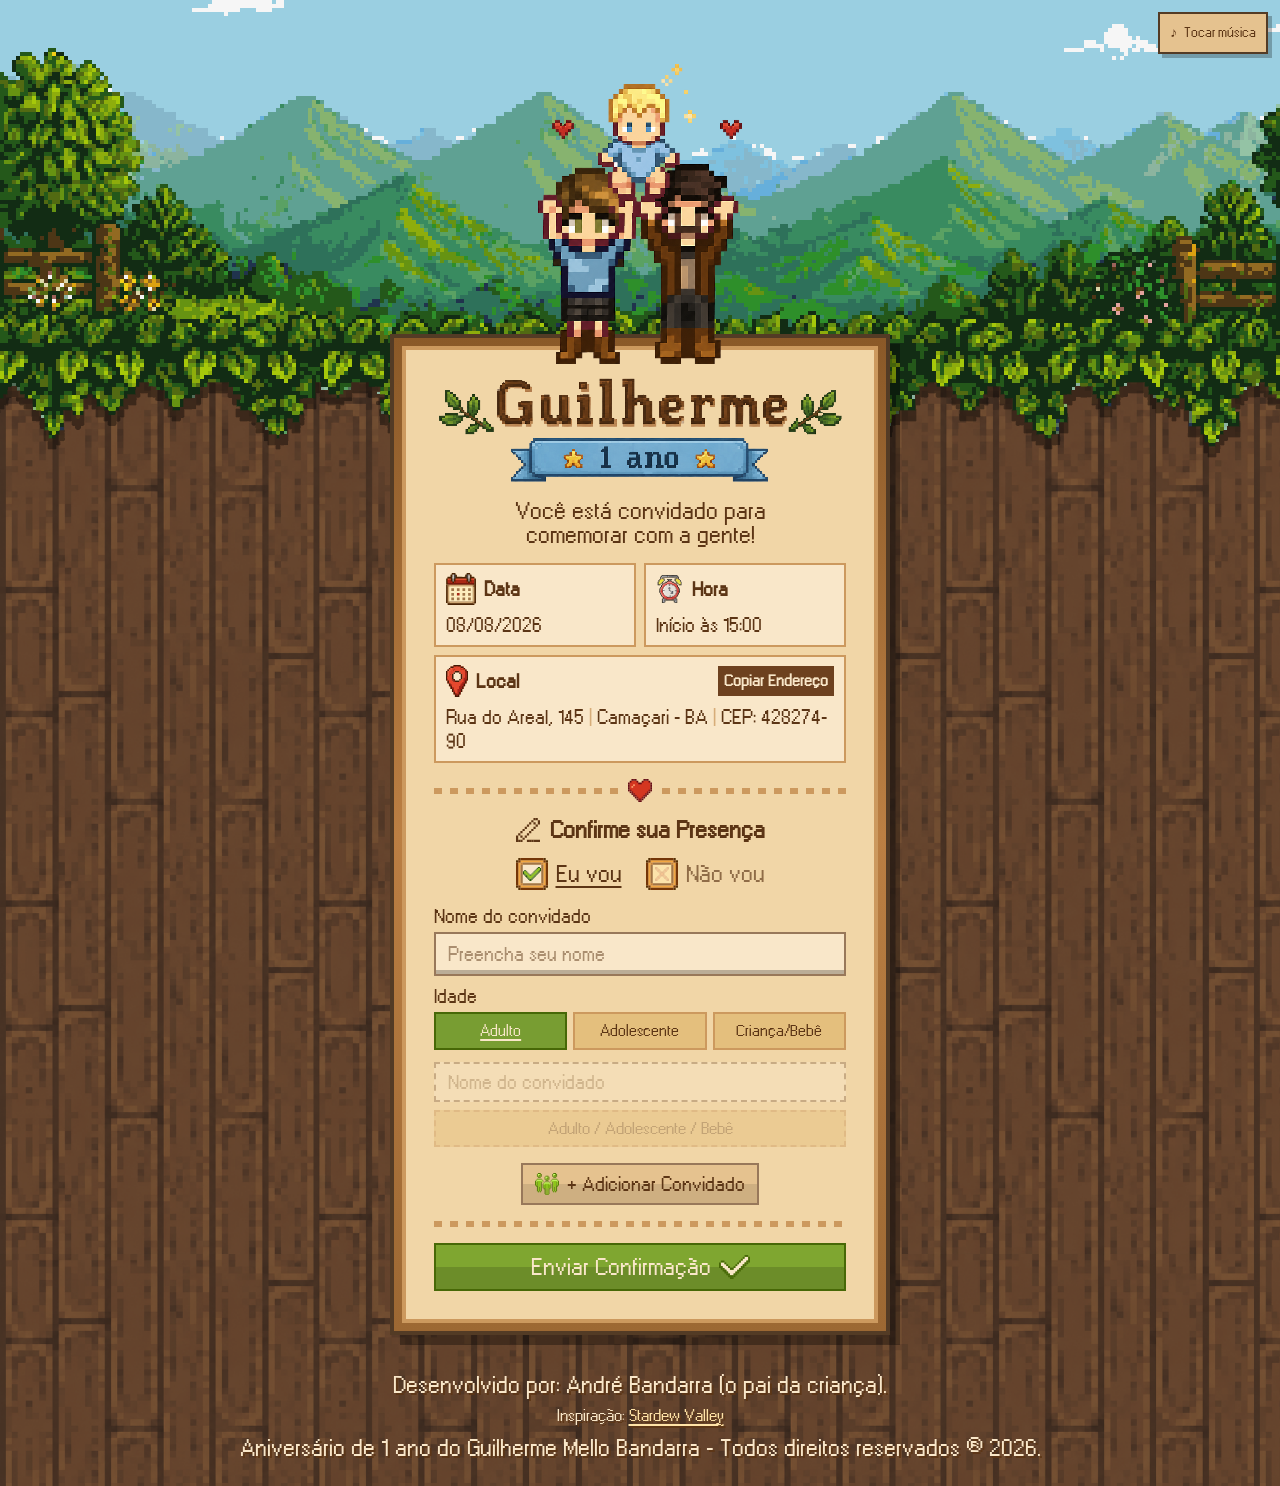
<file: index.html>
<!doctype html>
<html lang="pt-BR">
  <head>
    <meta charset="UTF-8" />
    <meta name="viewport" content="width=device-width, initial-scale=1.0" />
    <title>Convite Guilherme - 1 ano</title>
    <link rel="icon" type="image/webp" href="assets/images/favicon.webp" />
    <link rel="icon" type="image/png" href="assets/images/favicon.png" />
    <link rel="preload" href="assets/fonts/windows-regular.woff2" as="font" type="font/woff2" crossorigin />
    <link rel="preload" href="assets/fonts/thin-sans.woff2" as="font" type="font/woff2" crossorigin />
    <link rel="stylesheet" href="styles.css" />
    <script src="script.js" defer></script>
  </head>
  <body>
    <div class="page">
      <div class="sky-scene" aria-hidden="true"></div>

      <main class="experience" aria-labelledby="invite-title">
        <button class="audio-toggle" type="button" id="audioToggle" aria-pressed="false">
          <span aria-hidden="true">♪</span>
          <span id="audioLabel">Tocar música</span>
        </button>
        <audio id="backgroundAudio" src="assets/audio/background.mp3" loop preload="auto" autoplay></audio>
        <div class="toast" id="toast" role="status" aria-live="polite" aria-atomic="true"></div>

        <section class="card-stage" aria-label="Convite de aniversário">
          <div class="family-art" aria-hidden="true">
            <picture>
              <source srcset="assets/images/family-top.webp" type="image/webp" />
              <img src="assets/images/family-top.png" alt="" width="1254" height="1254" fetchpriority="high" decoding="async" />
            </picture>
          </div>

          <article class="invite-frame">
            <div class="paper">
              <h1 id="invite-title" class="sr-only">Convite de aniversário de 1 ano do Guilherme</h1>

              <div class="title-art" aria-hidden="true">
                <picture>
                  <source srcset="assets/images/title-guilherme.webp" type="image/webp" />
                  <img src="assets/images/title-guilherme.png" alt="" width="2172" height="724" fetchpriority="high" decoding="async" />
                </picture>
              </div>

              <p class="intro">
                Você está convidado para<br />
                comemorar com a gente!
              </p>

              <section class="party-info" aria-label="Informações da festa">
                <div class="info-box date-box">
                  <div class="info-heading">
                    <img class="info-icon" src="assets/images/icon-calendar.svg" alt="" aria-hidden="true" />
                    <span>Data</span>
                  </div>
                  <p>08/08/2026</p>
                </div>

                <div class="info-box time-box">
                  <div class="info-heading">
                    <img class="info-icon time-icon" src="assets/images/icon-time.svg" alt="" aria-hidden="true" />
                    <span>Hora</span>
                  </div>
                  <p>Início às 15:00</p>
                </div>

                <div class="info-box location-box">
                  <div class="info-heading">
                    <img class="info-icon location-icon" src="assets/images/icon-location.svg" alt="" aria-hidden="true" />
                    <span>Local</span>
                    <button class="copy-button" type="button" id="copyAddress">Copiar Endereço</button>
                  </div>
                  <p id="partyAddress">Rua do Areal, 145 <span>|</span> Camaçari - BA <span>|</span> CEP: 428274-90</p>
                </div>
              </section>

              <div class="ornament" aria-hidden="true">
                <img src="assets/images/divider-line.svg" alt="" />
                <img class="heart" src="assets/images/heart.svg" alt="" />
                <img src="assets/images/divider-line.svg" alt="" />
              </div>

              <form class="rsvp-form" id="rsvpForm" novalidate>
                <div class="form-title">
                  <img src="assets/images/icon-pencil.svg" alt="" aria-hidden="true" />
                  <h2>Confirme sua Presença</h2>
                </div>

                <fieldset class="status-field reservation-status">
                  <legend>Status da reserva</legend>
                  <div class="status-row" role="radiogroup" aria-label="Status de presença da reserva">
                    <label class="status-option">
                      <input type="radio" name="reservation-status" value="confirmado" checked />
                      <span class="status-art" aria-hidden="true">
                        <img class="status-box" src="assets/images/checkbox-yes.svg" alt="" />
                        <img class="status-mark check" src="assets/images/check-mark.svg" alt="" />
                      </span>
                      <span>Eu vou</span>
                    </label>
                    <label class="status-option">
                      <input type="radio" name="reservation-status" value="nao_vou" />
                      <span class="status-art" aria-hidden="true">
                        <img class="status-box" src="assets/images/checkbox-no.svg" alt="" />
                        <img class="status-mark close" src="assets/images/close-mark.svg" alt="" />
                      </span>
                      <span>Não vou</span>
                    </label>
                  </div>
                  <div class="field-error" id="reservationStatusError" aria-live="polite"></div>
                </fieldset>

                <div class="guest-list" id="guestList"></div>

                <button class="add-guest" type="button" id="addGuest">
                  <img src="assets/images/icon-add-guests.svg" alt="" aria-hidden="true" />
                  <span>+ Adicionar Convidado</span>
                </button>

                <div class="form-message" id="formMessage" aria-live="polite"></div>

                <div class="submit-lines" aria-hidden="true">
                  <img src="assets/images/divider-line-wide.svg" alt="" />
                </div>

                <button class="submit-button" type="submit" id="submitButton">
                  <span id="submitLabel">Enviar Confirmação</span>
                  <img src="assets/images/submit-check.svg" alt="" aria-hidden="true" />
                </button>
              </form>
            </div>
          </article>
        </section>

        <footer class="footer">
          <p>
            Desenvolvido por: André Bandarra (o pai da criança).
            <small>
              Inspiração:
              <a href="https://stardewvalley.net/" target="_blank" rel="noopener noreferrer">Stardew Valley</a>
            </small>
          </p>
          <p>Aniversário de 1 ano do Guilherme Mello Bandarra - Todos direitos reservados ® 2026.</p>
        </footer>
      </main>
    </div>
  </body>
</html>
</file>
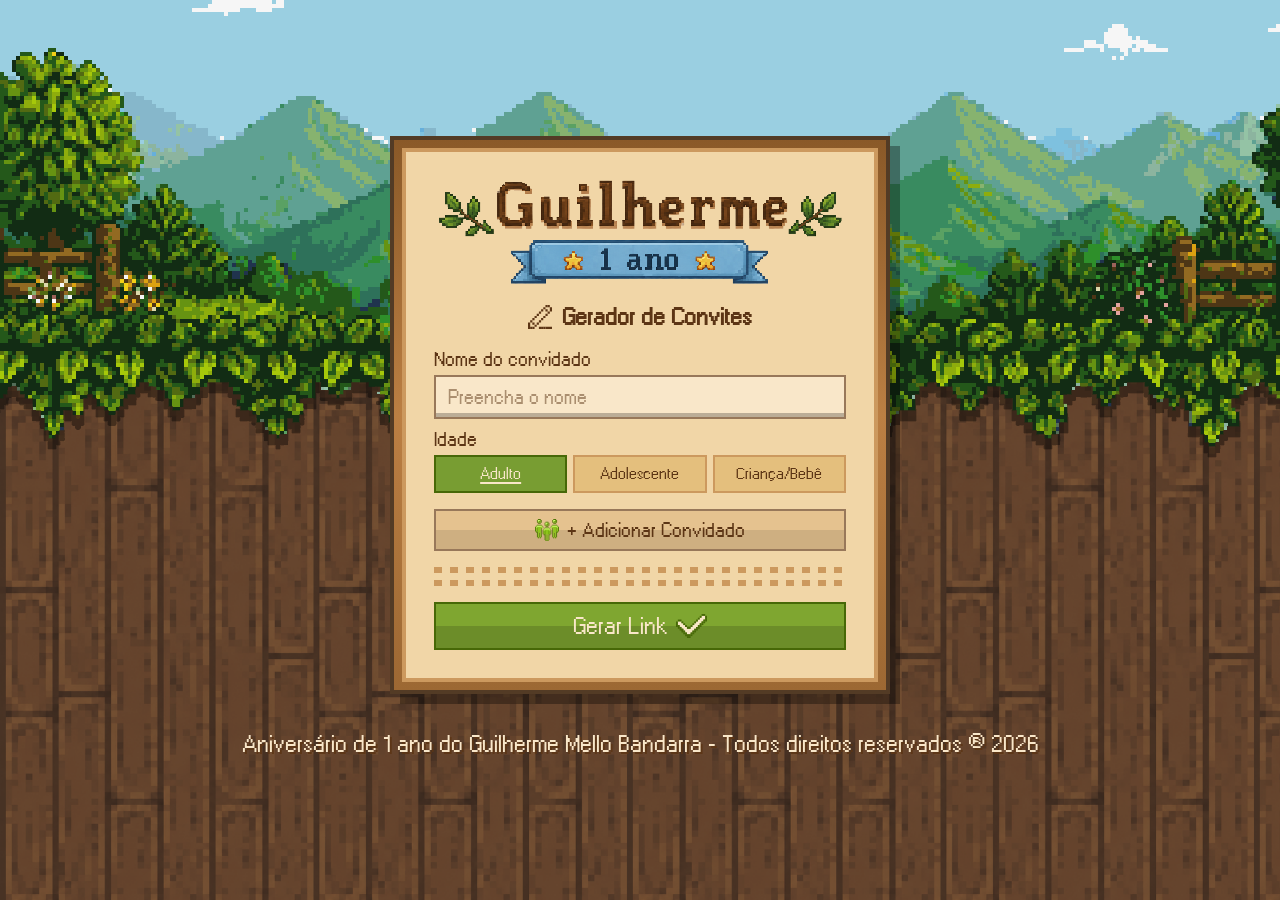
<file: gerador.html>
<!doctype html>
<html lang="pt-BR">
  <head>
    <meta charset="UTF-8" />
    <meta name="viewport" content="width=device-width, initial-scale=1.0" />
    <title>Gerador de convites - Guilherme</title>
    <link rel="icon" type="image/webp" href="assets/images/favicon.webp" />
    <link rel="icon" type="image/png" href="assets/images/favicon.png" />
    <link rel="preload" href="assets/fonts/windows-regular.woff2" as="font" type="font/woff2" crossorigin />
    <link rel="preload" href="assets/fonts/thin-sans.woff2" as="font" type="font/woff2" crossorigin />
    <link rel="stylesheet" href="styles.css" />
    <script src="generator.js" defer></script>
  </head>
  <body>
    <div class="page">
      <div class="sky-scene" aria-hidden="true"></div>

      <main class="experience tool-experience" aria-labelledby="generator-title">
        <div class="toast" id="toast" role="status" aria-live="polite" aria-atomic="true"></div>

        <section class="tool-stage" aria-label="Gerador de convites">
          <article class="invite-frame">
            <div class="paper tool-paper">
              <div class="title-art" aria-hidden="true">
                <picture>
                  <source srcset="assets/images/title-guilherme.webp" type="image/webp" />
                  <img src="assets/images/title-guilherme.png" alt="" width="2172" height="724" fetchpriority="high" decoding="async" />
                </picture>
              </div>

              <div class="form-title">
                <img src="assets/images/icon-pencil.svg" alt="" aria-hidden="true" />
                <h1 id="generator-title">Gerador de Convites</h1>
              </div>

              <form class="generator-form" id="generatorForm" novalidate>
                <div class="generator-list" id="generatorList"></div>

                <button class="add-guest" type="button" id="addGeneratorGuest">
                  <img src="assets/images/icon-add-guests.svg" alt="" aria-hidden="true" />
                  <span>+ Adicionar Convidado</span>
                </button>

                <div class="form-message" id="generatorMessage" aria-live="polite"></div>

                <div class="submit-lines" aria-hidden="true">
                  <img src="assets/images/divider-line-wide.svg" alt="" />
                  <img src="assets/images/divider-line-wide.svg" alt="" />
                </div>

                <button class="submit-button" type="submit">
                  <span>Gerar Link</span>
                  <img src="assets/images/submit-check.svg" alt="" aria-hidden="true" />
                </button>
              </form>

              <section class="generated-link" id="generatedLinkPanel" aria-label="Link gerado" hidden>
                <label for="generatedLink">Link de compartilhamento</label>
                <textarea id="generatedLink" readonly rows="4"></textarea>
                <div class="generator-actions">
                  <button class="copy-button copy-link-button" type="button" id="copyGeneratedLink">Copiar Link</button>
                  <a class="visit-link" id="openGeneratedLink" href="index.html">Abrir Convite</a>
                </div>
              </section>
            </div>
          </article>
        </section>

        <footer class="footer">
          Aniversário de 1 ano do Guilherme Mello Bandarra - Todos direitos reservados ® 2026
        </footer>
      </main>
    </div>
  </body>
</html>
</file>
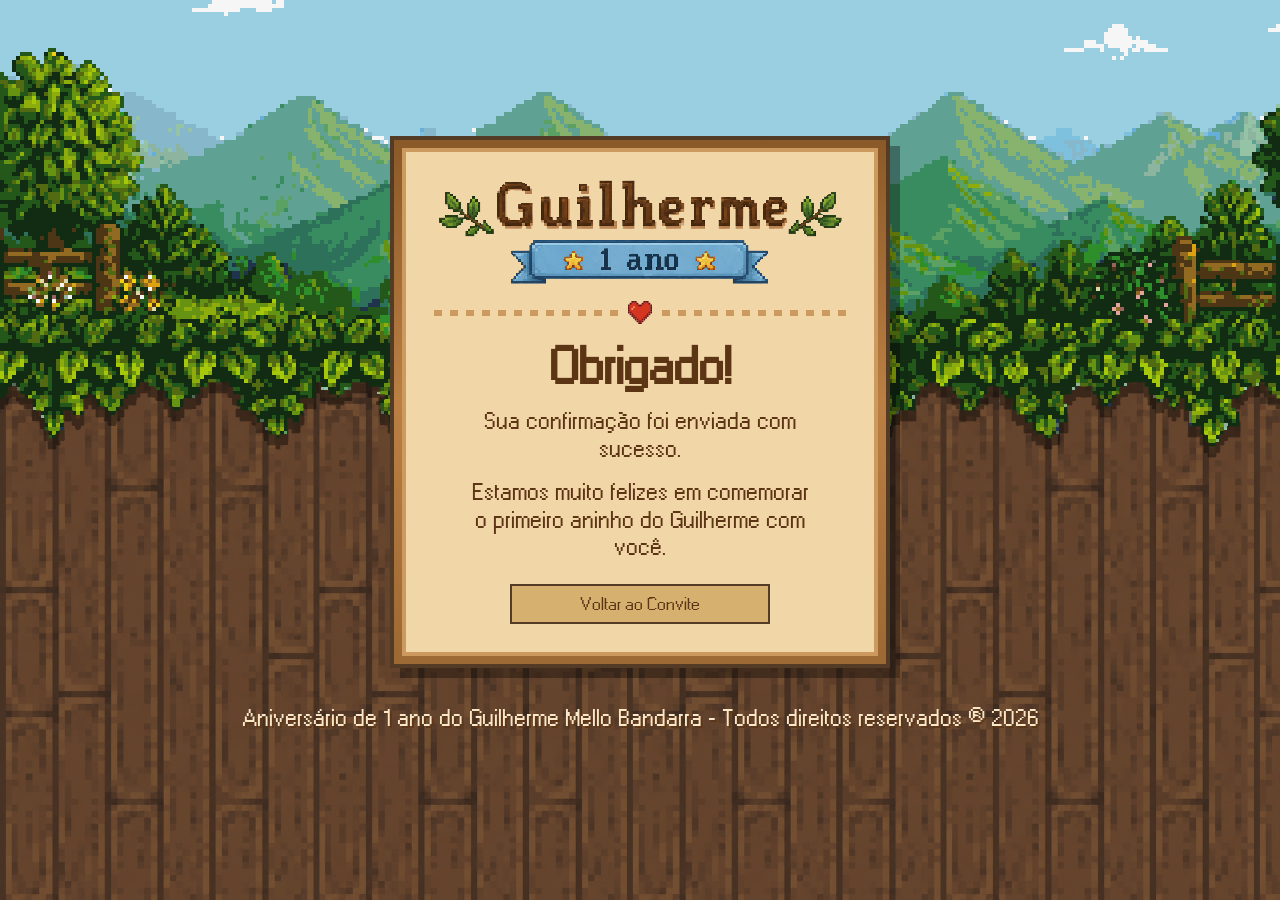
<file: obrigado.html>
<!doctype html>
<html lang="pt-BR">
  <head>
    <meta charset="UTF-8" />
    <meta name="viewport" content="width=device-width, initial-scale=1.0" />
    <title>Obrigado - Convite Guilherme</title>
    <link rel="icon" type="image/webp" href="assets/images/favicon.webp" />
    <link rel="icon" type="image/png" href="assets/images/favicon.png" />
    <link rel="preload" href="assets/fonts/windows-regular.woff2" as="font" type="font/woff2" crossorigin />
    <link rel="preload" href="assets/fonts/thin-sans.woff2" as="font" type="font/woff2" crossorigin />
    <link rel="stylesheet" href="styles.css" />
  </head>
  <body>
    <div class="page">
      <div class="sky-scene" aria-hidden="true"></div>

      <main class="experience tool-experience" aria-labelledby="thanks-title">
        <section class="tool-stage" aria-label="Confirmação enviada">
          <article class="invite-frame">
            <div class="paper thanks-paper">
              <div class="title-art" aria-hidden="true">
                <picture>
                  <source srcset="assets/images/title-guilherme.webp" type="image/webp" />
                  <img src="assets/images/title-guilherme.png" alt="" width="2172" height="724" fetchpriority="high" decoding="async" />
                </picture>
              </div>

              <div class="ornament" aria-hidden="true">
                <img src="assets/images/divider-line.svg" alt="" />
                <img class="heart" src="assets/images/heart.svg" alt="" />
                <img src="assets/images/divider-line.svg" alt="" />
              </div>

              <h1 id="thanks-title" class="thanks-title">Obrigado!</h1>
              <p class="thanks-copy">Sua confirmação foi enviada com sucesso.</p>
              <p class="thanks-copy">Estamos muito felizes em comemorar o primeiro aninho do Guilherme com você.</p>

              <a class="visit-link back-link" href="index.html">Voltar ao Convite</a>
            </div>
          </article>
        </section>

        <footer class="footer">
          Aniversário de 1 ano do Guilherme Mello Bandarra - Todos direitos reservados ® 2026
        </footer>
      </main>
    </div>
  </body>
</html>
</file>
<file: styles.css>
@font-face {
  font-family: "Windows";
  src: url("assets/fonts/windows-regular.woff2") format("woff2");
  font-display: swap;
  font-style: normal;
  font-weight: 400;
}

@font-face {
  font-family: "Thin Sans";
  src: url("assets/fonts/thin-sans.woff2") format("woff2");
  font-display: swap;
  font-style: normal;
  font-weight: 400;
}

:root {
  --wood-dark: #533b25;
  --wood-mid: #8a5928;
  --wood-light: #bb7f43;
  --paper: #f1d6a7;
  --paper-soft: #f9e7c9;
  --ink: #5c3515;
  --line: #cc995e;
  --input-border: #98785a;
  --green-top: #7fa630;
  --green-bottom: #6c8d29;
  --green-border: #476807;
  --font-pixel: "Windows", "Thin Sans", "Courier New", monospace;
  --font-thin: "Thin Sans", "Windows", "Courier New", monospace;
  --mobile-width: min(calc(100vw - 14px), 500px);
}

* {
  box-sizing: border-box;
}

html {
  min-width: 320px;
  overflow-x: hidden;
}

body {
  margin: 0;
  min-width: 320px;
  min-height: 100svh;
  overflow-x: hidden;
  color: var(--ink);
  font-family: var(--font-pixel);
  background: #5c3515 url("assets/images/bg-tile.png") top left / 627px 627px repeat;
  background: #5c3515 image-set(
    url("assets/images/bg-tile.webp") type("image/webp"),
    url("assets/images/bg-tile.png") type("image/png")
  ) top left / 627px 627px repeat;
  -webkit-font-smoothing: none;
  font-smooth: never;
}

button,
input,
textarea {
  font: inherit;
}

button {
  color: inherit;
  cursor: pointer;
  transition: transform 120ms steps(2, end), filter 120ms steps(2, end), background-color 120ms steps(2, end);
}

button:disabled {
  cursor: not-allowed;
}

img {
  display: block;
  max-width: 100%;
}

a {
  color: inherit;
}

.page {
  position: relative;
  min-height: 100svh;
  overflow-x: clip;
}

.sky-scene {
  position: fixed;
  top: 0;
  left: 50%;
  z-index: 0;
  width: 1672px;
  height: 702px;
  max-height: 55svh;
  transform: translateX(-50%);
  background: url("assets/images/bg-top.png") bottom center / cover no-repeat;
  background: image-set(
    url("assets/images/bg-top.webp") type("image/webp"),
    url("assets/images/bg-top.png") type("image/png")
  ) bottom center / cover no-repeat;
  image-rendering: pixelated;
  pointer-events: none;
}

.experience {
  position: relative;
  z-index: 1;
  display: flex;
  min-height: 100svh;
  flex-direction: column;
  align-items: center;
  padding: 24px 12px 24px;
}

.audio-toggle {
  position: absolute;
  top: 12px;
  right: 12px;
  z-index: 10;
  display: inline-flex;
  min-height: 42px;
  align-items: center;
  justify-content: center;
  gap: 6px;
  border: 2px solid var(--wood-dark);
  border-radius: 0;
  padding: 8px 10px;
  background: #e5c28f;
  box-shadow: 4px 4px 0 rgba(0, 0, 0, 0.25);
  color: var(--ink);
  font-size: 14px;
  line-height: 1;
}

.audio-toggle[aria-pressed="true"] {
  background: #e5c28f;
}

.toast {
  position: fixed;
  right: 16px;
  bottom: 16px;
  z-index: 30;
  max-width: min(320px, calc(100vw - 32px));
  border: 2px solid var(--line);
  padding: 10px 12px;
  background: var(--ink);
  box-shadow: 4px 4px 0 rgba(0, 0, 0, 0.28);
  color: var(--paper-soft);
  font-size: 16px;
  line-height: 1.15;
  opacity: 0;
  pointer-events: none;
  transform: translateY(8px);
  transition: opacity 160ms steps(2, end), transform 160ms steps(2, end);
}

.toast.is-visible {
  opacity: 1;
  transform: translateY(0);
}

.card-stage {
  position: relative;
  width: var(--mobile-width);
  padding-top: clamp(205px, 54vw, 270px);
  margin-top: clamp(36px, 5vw, 64px);
}

.family-art {
  position: absolute;
  top: 0;
  left: 50%;
  z-index: 4;
  width: 40.8%;
  min-width: 142px;
  max-width: 204px;
  aspect-ratio: 204 / 300;
  transform: translateX(-50%);
  overflow: hidden;
  pointer-events: none;
}

.family-art img {
  position: absolute;
  top: -16.94%;
  left: -52.64%;
  width: 200.64%;
  height: 136.16%;
  max-width: none;
  image-rendering: pixelated;
}

.family-art picture,
.title-art picture {
  display: contents;
}

.invite-frame {
  position: relative;
  z-index: 2;
  width: 100%;
  border: 4px solid var(--wood-dark);
  background: linear-gradient(180deg, var(--wood-mid) 0%, var(--wood-light) 50%, #9c6833 100%);
  box-shadow: 10px 10px 0 rgba(0, 0, 0, 0.33);
  padding: clamp(7px, 1.8vw, 8px);
}

.paper {
  display: flex;
  flex-direction: column;
  align-items: center;
  gap: clamp(12px, 3.2vw, 16px);
  overflow: hidden;
  width: 100%;
  border: 4px solid var(--line);
  background: var(--paper);
  padding: clamp(16px, 5.6vw, 28px);
}

.title-art {
  position: relative;
  width: min(100%, 403px);
  aspect-ratio: 403 / 105;
  overflow: hidden;
  flex: 0 0 auto;
}

.title-art img {
  position: absolute;
  top: -27.2%;
  left: -9.43%;
  width: 118.37%;
  height: 151.46%;
  max-width: none;
  image-rendering: pixelated;
}

.intro {
  width: min(100%, 392px);
  margin: 0;
  color: var(--ink);
  font-size: clamp(18px, 4.8vw, 24px);
  line-height: 1;
  text-align: center;
}

.party-info {
  display: grid;
  width: 100%;
  grid-template-columns: repeat(2, minmax(0, 1fr));
  gap: 8px;
}

.info-box {
  min-width: 0;
  border: 2px solid var(--line);
  background: var(--paper-soft);
  padding: 8px 10px;
}

.info-heading {
  display: flex;
  align-items: center;
  gap: 8px;
  min-width: 0;
  color: var(--ink);
  font-size: clamp(15px, 4.3vw, 20px);
  font-weight: 700;
  line-height: 1;
}

.info-icon {
  flex: 0 0 auto;
  width: 30px;
  height: 32px;
  image-rendering: pixelated;
}

.location-icon {
  width: 22px;
}

.time-icon {
  width: 28px;
}

.info-box p {
  margin: 8px 0 0;
  color: var(--ink);
  font-size: clamp(14px, 4vw, 20px);
  line-height: 1.2;
}

.location-box {
  grid-column: 1 / -1;
}

.location-box .info-heading span:first-of-type {
  flex: 1;
}

.location-box p span {
  color: #d7ad79;
}

.copy-button {
  min-height: 30px;
  border: 0;
  border-radius: 0;
  padding: 4px 6px;
  background: #6d411f;
  color: var(--paper-soft);
  font-size: clamp(10px, 3.4vw, 16px);
  line-height: 1;
  white-space: nowrap;
}

.field-error:empty,
.form-message:empty {
  display: none;
}

.ornament {
  display: grid;
  width: 100%;
  grid-template-columns: minmax(0, 1fr) auto minmax(0, 1fr);
  align-items: center;
  gap: 10px;
}

.ornament img:not(.heart),
.submit-lines img {
  width: 100%;
  height: 6px;
  object-fit: fill;
  image-rendering: pixelated;
}

.heart {
  width: 24px;
  height: 23px;
  image-rendering: pixelated;
}

.rsvp-form {
  display: flex;
  width: 100%;
  flex-direction: column;
  align-items: center;
  gap: clamp(12px, 3.2vw, 16px);
}

.form-title {
  display: flex;
  align-items: center;
  justify-content: center;
  gap: 10px;
}

.form-title img {
  width: 24px;
  height: 24px;
}

.form-title h1,
.form-title h2 {
  margin: 0;
  font-size: clamp(18px, 5.2vw, 24px);
  line-height: 1;
  text-align: center;
}

.guest-list {
  display: flex;
  width: 100%;
  flex-direction: column;
  gap: 12px;
}

.guest-block {
  display: flex;
  position: relative;
  width: 100%;
  flex-direction: column;
  gap: 12px;
}

.guest-block-extra {
  padding-left: 26px;
}

.status-field {
  min-width: 0;
  margin: 0;
  border: 0;
  padding: 0;
}

.status-field legend {
  position: absolute;
  width: 1px;
  height: 1px;
  overflow: hidden;
  clip: rect(0, 0, 0, 0);
  white-space: nowrap;
}

.status-row {
  display: flex;
  flex-wrap: wrap;
  justify-content: center;
  gap: 14px 24px;
}

.reservation-status {
  width: 100%;
}

.status-option {
  display: inline-flex;
  min-height: 32px;
  align-items: center;
  justify-content: center;
  gap: 8px;
  color: var(--ink);
  font-size: clamp(18px, 5vw, 24px);
  line-height: 1;
  white-space: nowrap;
  transition: transform 120ms steps(2, end), filter 120ms steps(2, end);
}

.status-option input {
  position: absolute;
  opacity: 0;
  pointer-events: none;
}

.status-art {
  position: relative;
  width: 32px;
  height: 32px;
  flex: 0 0 auto;
}

.status-art img {
  position: absolute;
  image-rendering: pixelated;
}

.status-box {
  inset: 0;
  width: 32px;
  height: 32px;
}

.status-mark.check {
  top: 9px;
  left: 7px;
  width: 18px;
  height: 14px;
}

.status-mark.close {
  top: 9px;
  left: 9px;
  width: 14px;
  height: 14px;
}

.status-option input:not(:checked) ~ .status-art .status-mark {
  opacity: 0.18;
}

.status-option input:not(:checked) ~ span:last-child {
  opacity: 0.65;
}

.status-option input:checked ~ span:last-child {
  text-decoration: underline;
  text-decoration-thickness: 2px;
  text-underline-offset: 4px;
}

.status-option:focus-within {
  outline: 3px solid #2d6fc1;
  outline-offset: 3px;
}

.guest-fields {
  display: grid;
  width: 100%;
  grid-template-columns: minmax(0, 1fr);
  align-items: stretch;
  gap: 10px;
}

.guest-head {
  position: absolute;
  top: 28px;
  left: 0;
  display: flex;
  min-height: 0;
  align-items: center;
  justify-content: flex-start;
}

.remove-guest {
  display: inline-flex;
  width: 22px;
  height: 22px;
  min-height: 0;
  align-items: center;
  justify-content: center;
  border: 0;
  border-radius: 0;
  padding: 3px;
  background: rgba(249, 231, 201, 0.42);
  box-shadow: none;
  color: #8b2719;
  line-height: 1;
  opacity: 0.72;
}

.remove-guest img {
  width: 14px;
  height: 14px;
  image-rendering: pixelated;
}

.name-field,
.category-field {
  display: flex;
  min-width: 0;
  flex-direction: column;
  gap: 6px;
}

.name-field label,
.category-label {
  font-size: clamp(15px, 4vw, 20px);
  line-height: 1;
}

.name-field input {
  width: 100%;
  min-height: 34px;
  border: 2px solid var(--input-border);
  border-radius: 0;
  padding: 6px 12px;
  background: var(--paper-soft);
  box-shadow: inset 0 -4px 0 rgba(0, 0, 0, 0.25);
  color: var(--ink);
  font-size: clamp(17px, 4.4vw, 20px);
  line-height: 1;
}

.name-field input::placeholder {
  color: rgba(92, 53, 21, 0.5);
  opacity: 1;
}

.name-field input[aria-invalid="true"] {
  border-color: #b02a19;
}

.category-options {
  display: grid;
  grid-template-columns: repeat(3, minmax(0, 1fr));
  gap: 6px;
}

.category-option {
  position: relative;
  display: inline-flex;
  min-height: 38px;
  align-items: center;
  justify-content: center;
  border: 2px solid var(--line);
  padding: 7px 4px;
  background: #e4bf7d;
  color: var(--ink);
  font-size: clamp(13px, 3.6vw, 16px);
  line-height: 1;
  text-align: center;
  transition: transform 120ms steps(2, end), filter 120ms steps(2, end), background-color 120ms steps(2, end);
}

.category-option input {
  position: absolute;
  opacity: 0;
  pointer-events: none;
}

.category-option span {
  overflow-wrap: anywhere;
}

.category-option input:checked ~ span {
  text-decoration: underline;
  text-decoration-thickness: 2px;
  text-underline-offset: 3px;
}

.category-option:has(input:checked) {
  border-color: var(--green-border);
  background: #789d32;
  color: var(--paper-soft);
}

.category-option:focus-within {
  outline: 3px solid #2d6fc1;
  outline-offset: 3px;
}

.category-option:hover {
  filter: brightness(1.08);
  transform: translateY(-1px);
}

.category-options[aria-invalid="true"] .category-option {
  border-color: #b02a19;
}

.guest-placeholder {
  display: grid;
  width: 100%;
  grid-template-columns: minmax(0, 1fr);
  align-items: center;
  gap: 8px;
  opacity: 0.45;
}

.placeholder-name {
  min-height: 34px;
  border: 2px dashed var(--input-border);
  padding: 8px 12px;
  background: var(--paper-soft);
  color: rgba(92, 53, 21, 0.5);
  font-size: clamp(17px, 4.4vw, 20px);
  line-height: 1;
}

.placeholder-category {
  min-height: 34px;
  border: 2px dashed var(--line);
  padding: 8px 10px;
  background: #e4bf7d;
  color: rgba(92, 53, 21, 0.65);
  font-size: clamp(14px, 3.8vw, 17px);
  line-height: 1;
  text-align: center;
}

.field-error {
  color: #9b1f12;
  font-family: var(--font-thin);
  font-size: 12px;
  line-height: 1.2;
}

.add-guest {
  display: inline-flex;
  min-height: 40px;
  align-items: center;
  justify-content: center;
  gap: 8px;
  border: 2px solid var(--input-border);
  border-radius: 0;
  padding: 8px 12px;
  background: #d6b06f;
  background-image: linear-gradient(rgb(229, 194, 143) 50%, rgb(206, 175, 129) 50%);
  box-shadow: none;
  color: var(--ink);
  font-size: clamp(16px, 4.4vw, 20px);
  line-height: 1;
}

.add-guest img {
  width: 24px;
  height: 22px;
}

.form-message {
  width: 100%;
  font-family: var(--font-thin);
  font-size: 14px;
  line-height: 1.25;
  text-align: center;
}

.form-message.error {
  color: #9b1f12;
}

.form-message.success {
  color: #476807;
  font-weight: 700;
}

.tool-experience {
  justify-content: flex-start;
}

.tool-stage {
  position: relative;
  width: var(--mobile-width);
  margin-top: clamp(48px, 10vw, 72px);
}

.tool-paper {
  gap: clamp(14px, 4vw, 20px);
}

.generator-form,
.generator-list {
  display: flex;
  width: 100%;
  flex-direction: column;
  gap: clamp(12px, 3.2vw, 16px);
}

.generated-link {
  display: flex;
  width: 100%;
  flex-direction: column;
  gap: 8px;
}

.generated-link[hidden] {
  display: none;
}

.generated-link label {
  font-size: clamp(16px, 4.4vw, 20px);
  line-height: 1;
}

.generated-link textarea {
  width: 100%;
  min-height: 92px;
  resize: vertical;
  border: 2px solid var(--input-border);
  border-radius: 0;
  padding: 8px 10px;
  background: var(--paper-soft);
  box-shadow: inset 0 -4px 0 rgba(0, 0, 0, 0.25);
  color: var(--ink);
  font-family: var(--font-thin);
  font-size: 14px;
  line-height: 1.25;
}

.generator-actions {
  display: grid;
  grid-template-columns: 1fr 1fr;
  gap: 8px;
}

.copy-link-button,
.visit-link {
  display: inline-flex;
  min-height: 40px;
  align-items: center;
  justify-content: center;
  border: 2px solid var(--wood-dark);
  border-radius: 0;
  padding: 8px 10px;
  background: #6d411f;
  color: var(--paper-soft);
  font-size: clamp(14px, 4vw, 18px);
  line-height: 1;
  text-align: center;
  text-decoration: none;
  transition: transform 120ms steps(2, end), filter 120ms steps(2, end), background-color 120ms steps(2, end);
}

.visit-link {
  background: #d6b06f;
  color: var(--ink);
}

.copy-link-button:hover,
.visit-link:hover {
  filter: brightness(1.08);
  transform: translateY(-1px);
}

.thanks-paper {
  min-height: 430px;
  justify-content: center;
  text-align: center;
}

.thanks-title {
  margin: 0;
  color: var(--ink);
  font-size: clamp(34px, 10vw, 52px);
  line-height: 1;
}

.thanks-copy {
  max-width: 340px;
  margin: 0;
  color: var(--ink);
  font-size: clamp(18px, 5vw, 24px);
  line-height: 1.15;
}

.back-link {
  width: min(100%, 260px);
  margin-top: 6px;
}

.submit-lines {
  display: flex;
  width: 100%;
  flex-direction: column;
  gap: 7px;
}

.submit-button {
  display: inline-flex;
  width: 100%;
  min-height: 48px;
  align-items: center;
  justify-content: center;
  gap: 8px;
  border: 2px solid var(--green-border);
  border-radius: 0;
  padding: 10px 16px;
  background: linear-gradient(180deg, var(--green-top) 0 50%, var(--green-bottom) 50% 100%);
  box-shadow: none;
  color: var(--paper-soft);
  font-size: clamp(20px, 5.2vw, 24px);
  line-height: 1;
}

.submit-button img {
  width: 31px;
  height: 24px;
  image-rendering: pixelated;
}

.submit-button[aria-busy="true"] {
  opacity: 0.76;
}

.audio-toggle:hover,
.copy-button:hover,
.add-guest:hover,
.remove-guest:hover,
.submit-button:hover,
.status-option:hover {
  filter: brightness(1.08);
  transform: translateY(-1px);
}

.submit-button:hover {
  background: linear-gradient(180deg, #8eb73a 0 50%, #73992d 50% 100%);
}

.audio-toggle:hover {
  background: #e8c481;
}

.copy-button:hover {
  background: #74441c;
}

.audio-toggle:active,
.copy-button:active,
.add-guest:active,
.remove-guest:active,
.submit-button:active {
  transform: translateY(1px);
}

.footer {
  width: min(100%, 980px);
  margin: 36px auto 0;
  color: var(--paper-soft);
  font-size: clamp(14px, 3.5vw, 24px);
  line-height: 1.2;
  text-align: center;
  text-shadow: 2px 2px 0 rgba(92, 53, 21, 0.9);
}

.footer p {
  margin: 0;
}

.footer p + p {
  margin-top: 8px;
}

.footer small {
  display: block;
  margin-top: 6px;
  font-size: 0.72em;
  line-height: 1.15;
}

.footer a {
  color: #ffe3a7;
  text-decoration: underline;
  text-decoration-thickness: 2px;
  text-underline-offset: 3px;
}

.footer a:hover {
  color: #fff2c8;
}

.sr-only {
  position: absolute;
  width: 1px;
  height: 1px;
  overflow: hidden;
  clip: rect(0, 0, 0, 0);
  white-space: nowrap;
}

@media (max-width: 430px) {
  :root {
    --mobile-width: min(calc(100vw - 10px), 500px);
  }

  .experience {
    padding-right: 5px;
    padding-left: 5px;
  }

  .paper {
    padding-right: clamp(12px, 4vw, 18px);
    padding-left: clamp(12px, 4vw, 18px);
  }

  .intro {
    font-size: clamp(20px, 5.6vw, 25px);
  }

  .info-heading {
    font-size: clamp(16px, 4.5vw, 20px);
  }

  .info-box p {
    font-size: clamp(15px, 4.1vw, 20px);
  }

  .form-title h2 {
    font-size: clamp(21px, 5.8vw, 25px);
  }

  .form-title h1 {
    font-size: clamp(21px, 5.8vw, 25px);
  }

  .status-option {
    font-size: clamp(20px, 5.5vw, 25px);
  }

  .name-field label,
  .category-label {
    font-size: clamp(16px, 4.6vw, 21px);
  }

  .name-field input,
  .placeholder-name {
    font-size: clamp(18px, 5vw, 21px);
  }

  .category-option {
    font-size: clamp(14px, 3.8vw, 17px);
  }

  .add-guest {
    font-size: clamp(17px, 4.8vw, 21px);
  }

  .submit-button {
    font-size: clamp(22px, 6vw, 25px);
  }

  .title-art {
    aspect-ratio: 2172 / 724;
    width: min(92%, 292px);
  }

  .title-art img {
    position: static;
    width: 100%;
    height: 100%;
    object-fit: contain;
  }

  .date-box,
  .time-box {
    padding: 7px 6px;
  }

  .date-box p,
  .time-box p {
    margin-top: 6px;
    text-align: center;
    white-space: nowrap;
  }

  .date-box .info-heading,
  .time-box .info-heading {
    justify-content: center;
    gap: 6px;
  }

  .date-box .info-icon,
  .time-box .info-icon {
    width: 24px;
    height: 26px;
  }

  .time-box p {
    font-size: clamp(13px, 3.5vw, 16px);
  }

  .status-row {
    gap: 10px 16px;
  }
}

@media (max-width: 370px) {
  .paper {
    padding-right: 14px;
    padding-left: 14px;
  }

  .copy-button {
    padding-right: 5px;
    padding-left: 5px;
    font-size: 10px;
  }

  .generator-actions {
    grid-template-columns: 1fr;
  }

  .guest-block-extra {
    padding-left: 24px;
  }

  .guest-head {
    top: 28px;
  }

  .guest-head {
    justify-content: flex-start;
  }
}

@media (min-width: 900px) {
  .experience {
    padding-top: 64px;
  }

  .card-stage {
    margin-top: 0;
  }
}

@media (prefers-reduced-motion: no-preference) {
  .invite-frame {
    animation: settle 460ms steps(4, end) both;
  }

  .family-art {
    animation: bob 1200ms steps(2, end) infinite;
  }
}

@keyframes settle {
  from {
    transform: translateY(10px);
  }
  to {
    transform: translateY(0);
  }
}

@keyframes bob {
  0%,
  100% {
    transform: translateX(-50%) translateY(0);
  }
  50% {
    transform: translateX(-50%) translateY(-2px);
  }
}
</file>
